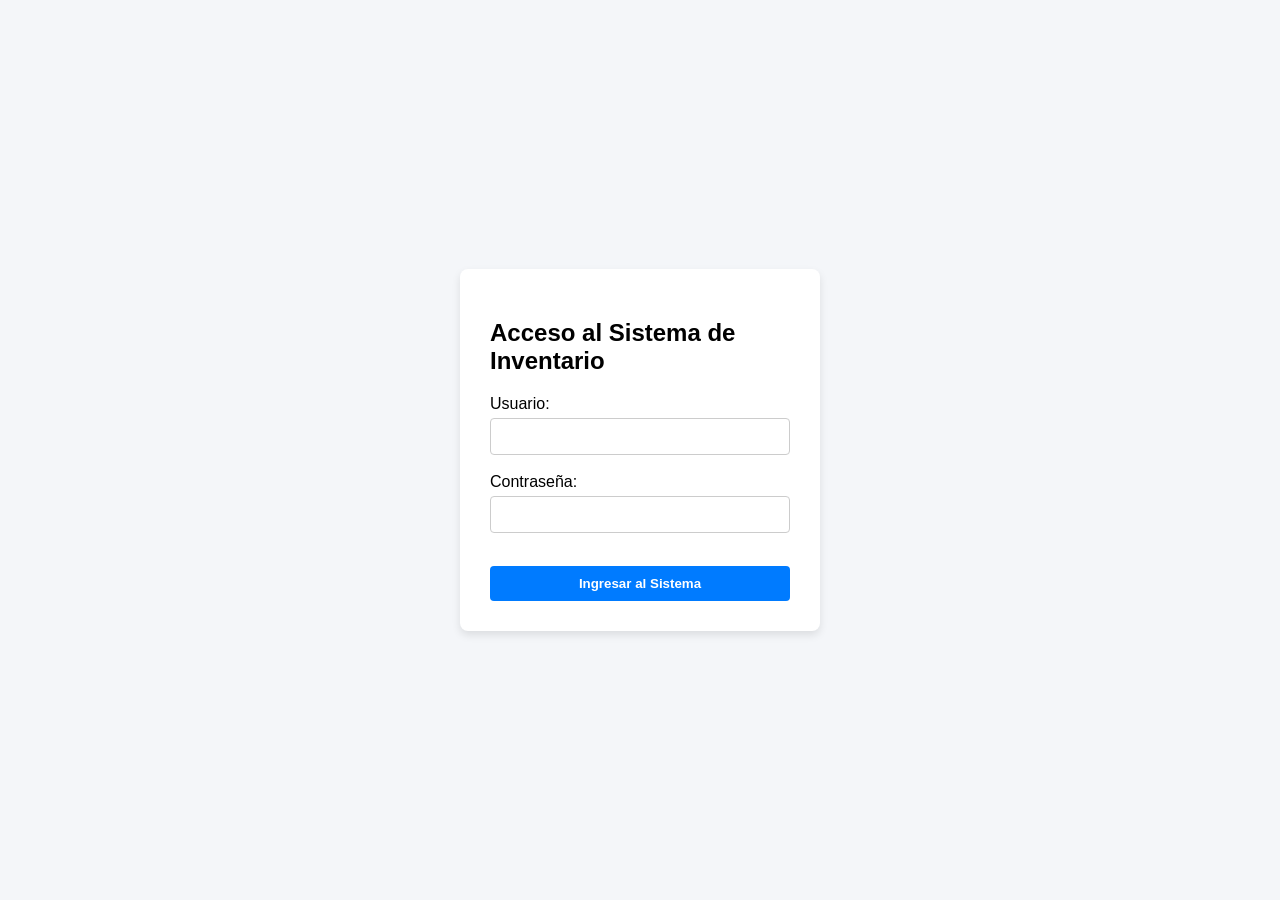
<file: index.html>
<!DOCTYPE html>
<html lang="es">
<head>
    <meta charset="UTF-8">
    <link rel="stylesheet" href="style.css">
    <title>Sistema de Inventario - Tu Nombre</title>
</head>
<body>
    <div class="login-container">
        <h2>Acceso al Sistema de Inventario</h2>
        <form action="#" method="POST">
            <label for="usuario">Usuario:</label>
            <input type="text" id="usuario" name="usuario" required>
            <br><br>

            <label for="password">Contraseña:</label>
            <input type="password" id="password" name="password" required>
            <br><br>

            <button type="submit">Ingresar al Sistema</button>
        </form>
    </div>
</body>
</html>
</file>
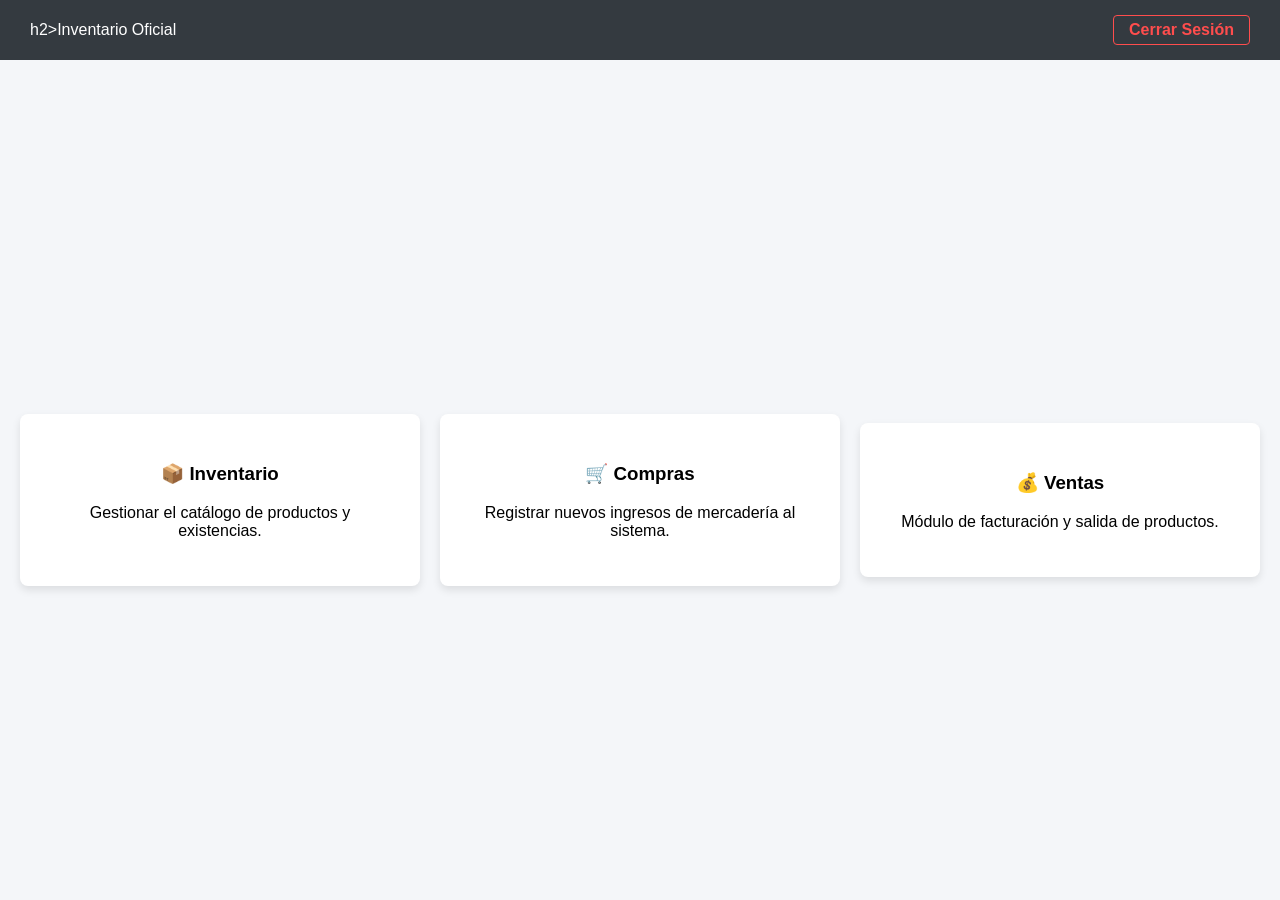
<file: dashboard.html>
<!DOCTYPE html>
<html lang="es">
<head>
<meta charset="UTF-8">
<title>Dashboard - Sistema de Inventario</title>
<link rel="stylesheet" href="style.css">
</head>
<body>

<!-- Barra de navegación superior (Navbar) -->
<nav class="navbar">
    h2>Inventario Oficial</h2>
    <a href="index.html" class="btn-salir">Cerrar Sesión</a>
</nav>

<!-- Menú de módulos del sistema usando flexbox -->
<div class="dashboard-menu">
    <div class="tarjeta-modulo">
        <h3>📦 Inventario</h3>
        <p>Gestionar el catálogo de productos y existencias.</p>
    </div>

    <div class="tarjeta-modulo">
        <h3>🛒 Compras</h3>
        <p>Registrar nuevos ingresos de mercadería al sistema.</p>
    </div>

    <div class="tarjeta-modulo">
        <h3>💰 Ventas</h3>
        <p>Módulo de facturación y salida de productos.</p>
    </div>
</div>

</body>
</html>
</file>
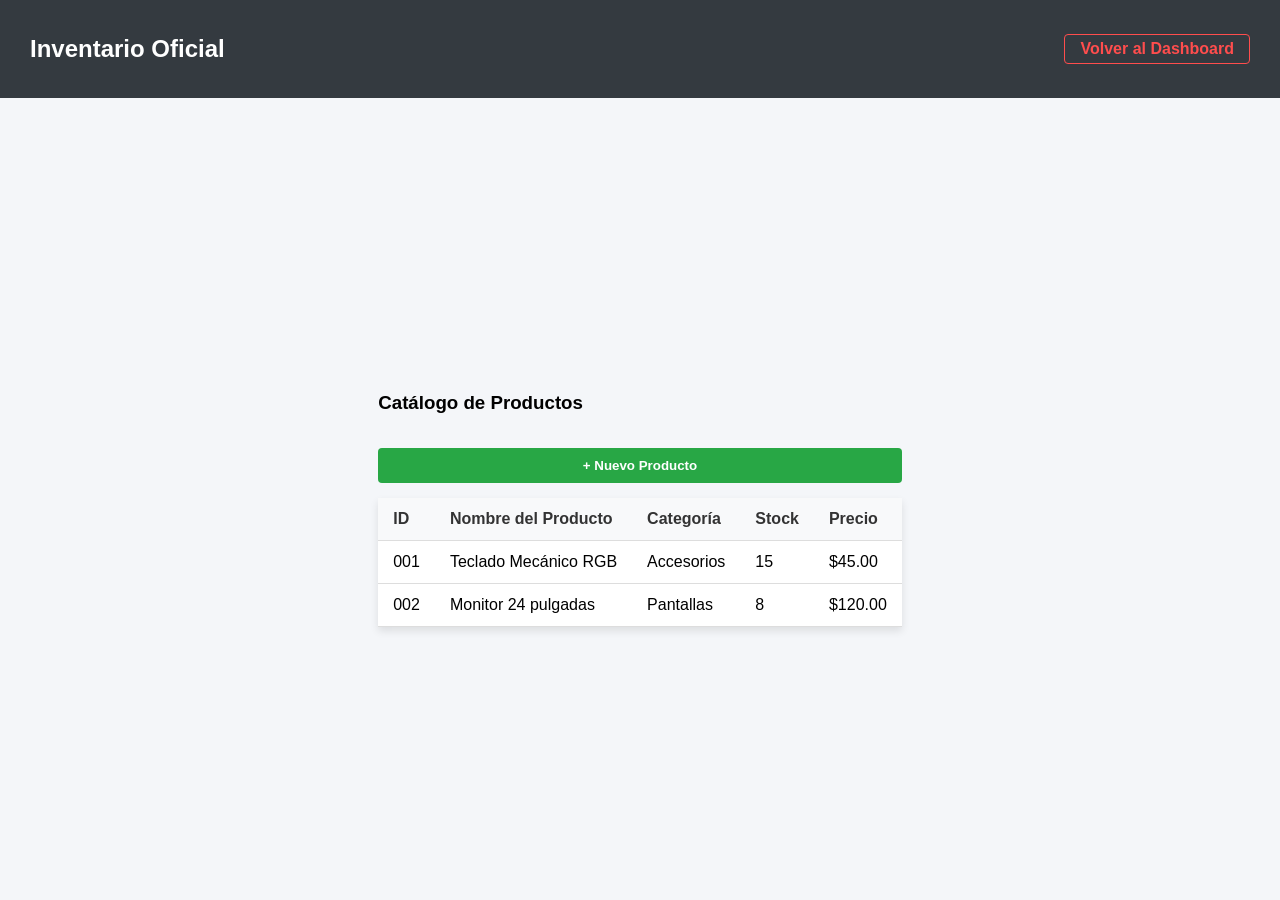
<file: inventario.html>
<!DOCTYPE html>
<html lang="es">
<head>
<meta charset="UTF-8">
<title>Inventario - Sistema</title>
<link rel="stylesheet" href="style.css">
</head>
<body>

<nav class="navbar">
    <h2>Inventario Oficial</h2>
    <a href="dashboard.html" class="btn-salir">Volver al Dashboard</a>
</nav>

<div class="contenedor-tabla">
    <h3>Catálogo de Productos</h3>
    <button class="btn-nuevo">+ Nuevo Producto</button>

    <table class="tabla-inventario">
        <thead>
            <tr>
                <th>ID</th>
                <th>Nombre del Producto</th>
                <th>Categoría</th>
                <th>Stock</th>
                <th>Precio</th>
            </tr>
        </thead>
        <tbody>
            <tr>
                <td>001</td>
                <td>Teclado Mecánico RGB</td>
                <td>Accesorios</td>
                <td>15</td>
                <td>$45.00</td>
            </tr>
            <tr>
                <td>002</td>
                <td>Monitor 24 pulgadas</td>
                <td>Pantallas</td>
                <td>8</td>
                <td>$120.00</td>
            </tr>
        </tbody>
    </table>
</div>

</body>
</html>
</file>
<file: style.css>
/* Centrar el contenido en la pantalla */
body {
    font-family: Arial, sans-serif;
    background-color: #f4f6f9;
    display: flex;
    justify-content: center;
    align-items: center;
    height: 100vh;
    margin: 0;
}

/* Estilo de la tarjeta blanca del formulario */
.login-container {
    background-color: white;
    padding: 30px;
    border-radius: 8px;
    box-shadow: 0 4px 8px rgba(0,0,0,0.1);
    width: 300px;
}

/* Diseño de las cajas de texto */
input {
    width: 100%;
    padding: 10px;
    margin-top: 5px;
    border: 1px solid #ccc;
    border-radius: 4px;
    box-sizing: border-box;
}

/* Diseño del botón de ingreso */
button {
    width: 100%;
    padding: 10px;
    background-color: #007bff;
    color: white;
    border: none;
    border-radius: 4px;
    cursor: pointer;
    font-weight: bold;
    margin-top: 15px;
}

button:hover {
    background-color: #0056b3;
}
/* =========================================
   Estilos para el Dashboard Principal
========================================= */

/* Barra de navegación superior */
.navbar {
    background-color: #343a40;
    color: white;
    padding: 15px 30px;
    display: flex;
    justify-content: space-between;
    align-items: center;
    width: 100%;
    position: fixed;
    top: 0;
    box-sizing: border-box;
}

.btn-salir {
    color: #ff4d4d;
    text-decoration: none;
    font-weight: bold;
    border: 1px solid #ff4d4d;
    padding: 5px 15px;
    border-radius: 4px;
}

.btn-salir:hover {
    background-color: #ff4d4d;
    color: white;
}

/* Contenedor de las tarjetas de módulos */
.dashboard-menu {
    display: flex;
    justify-content: space-around;
    align-items: center;
    margin-top: 100px;
    padding: 20px;
    gap: 20px;
}

/* Diseño individual de cada tarjeta */
.tarjeta-modulo {
    background-color: white;
    padding: 30px;
    border-radius: 8px;
    box-shadow: 0 4px 8px rgba(0,0,0,0.1);
    width: 30%;
    text-align: center;
    cursor: pointer;
    transition: transform 0.3s ease;
}

/* Efecto al pasar el mouse sobre la tarjeta */
.tarjeta-modulo:hover {
    transform: translateY(-10px);
    box-shadow: 0 8px 16px rgba(0,0,0,0.2);
}
/* Estilos para el Módulo de Inventario */
.contenedor-tabla {
    margin-top: 100px;
    padding: 20px 50px;
}

.btn-nuevo {
    background-color: #28a745;
    color: white;
    padding: 10px 15px;
    border: none;
    border-radius: 4px;
    cursor: pointer;
    margin-bottom: 15px;
    font-weight: bold;
}

.tabla-inventario {
    width: 100%;
    border-collapse: collapse;
    background-color: white;
    box-shadow: 0 4px 8px rgba(0,0,0,0.1);
}

.tabla-inventario th,
.tabla-inventario td {
    padding: 12px 15px;
    border-bottom: 1px solid #ddd;
    text-align: left;
}

.tabla-inventario th {
    background-color: #f8f9fa;
    color: #333;
}

.tabla-inventario tr:hover {
    background-color: #f1f1f1;
}
</file>
